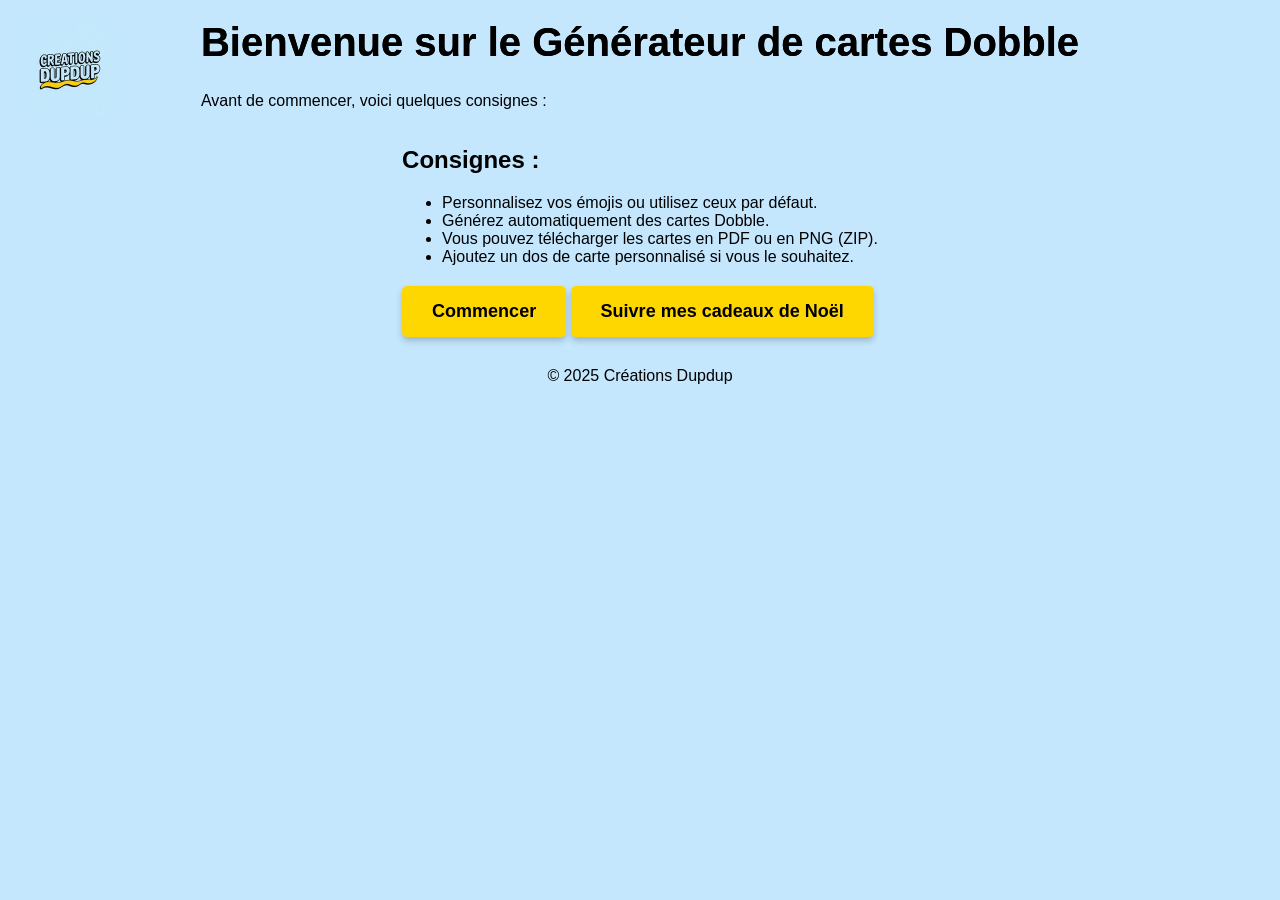
<file: index.html>
<!DOCTYPE html>
<html lang="fr">
<head>
    <meta charset="UTF-8">
    <meta name="viewport" content="width=device-width, initial-scale=1.0">
    <title>Bienvenue - Générateur de cartes Dobble</title>
    <img src="isla_200x200.74417624_o08o07y0.jpg" alt="Logo Créations Dupdup" class="logo">
    <link rel="stylesheet" href="styles/global.css">
    <link rel="stylesheet" href="styles/index.css">
</head>
<body>
    <header>
        <h1>Bienvenue sur le Générateur de cartes Dobble</h1>
        <p>Avant de commencer, voici quelques consignes :</p>
    </header>
    
    <main>
        <section class="instructions">
            <h2>Consignes :</h2>
            <ul>
                <li>Personnalisez vos émojis ou utilisez ceux par défaut.</li>
                <li>Générez automatiquement des cartes Dobble.</li>
                <li>Vous pouvez télécharger les cartes en PDF ou en PNG (ZIP).</li>
                <li>Ajoutez un dos de carte personnalisé si vous le souhaitez.</li>
            </ul>
        </section>

        <div class="actions">
            <button onclick="location.href='generateur.html'">Commencer</button>
            <button onclick="location.href='gift-tracker.html'">Suivre mes cadeaux de Noël</button>
        </div>
    </main>
    
    <footer>
        <p>&copy; 2025 Créations Dupdup</p>
    </footer>
</body>
</html>
</file>
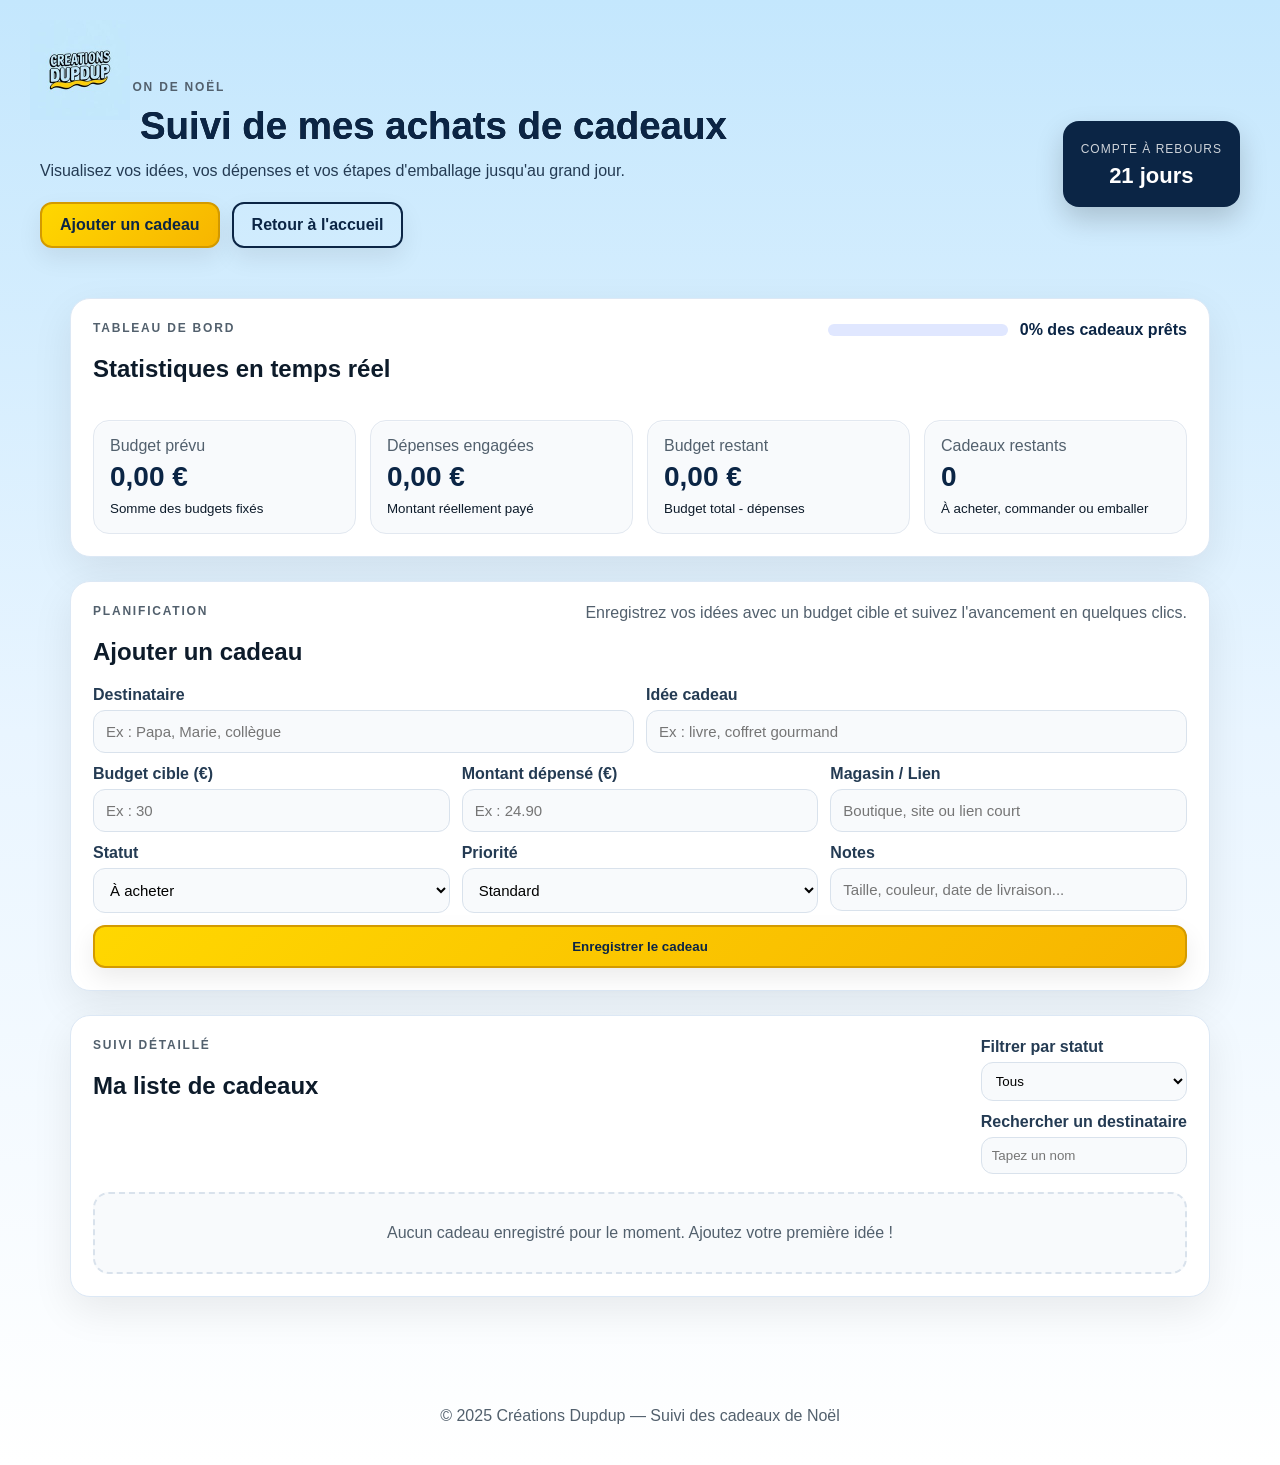
<file: gift-tracker.html>
<!DOCTYPE html>
<html lang="fr">
<head>
  <meta charset="UTF-8">
  <meta name="viewport" content="width=device-width, initial-scale=1.0">
  <title>Suivi des cadeaux de Noël</title>
  <link rel="stylesheet" href="styles/global.css">
  <link rel="stylesheet" href="styles/gift-tracker.css">
  <script defer src="scripts/gift-tracker.js"></script>
</head>
<body>
  <header class="tracker-hero">
    <img src="isla_200x200.74417624_o08o07y0.jpg" alt="Logo Créations Dupdup" class="logo">
    <div class="hero-content">
      <p class="eyebrow">Organisation de Noël</p>
      <h1>Suivi de mes achats de cadeaux</h1>
      <p class="lead">Visualisez vos idées, vos dépenses et vos étapes d'emballage jusqu'au grand jour.</p>
      <div class="hero-actions">
        <a class="button primary" href="#ajouter">Ajouter un cadeau</a>
        <a class="button ghost" href="index.html">Retour à l'accueil</a>
      </div>
    </div>
    <div class="hero-badge">
      <span class="badge-label">Compte à rebours</span>
      <span id="countdown" class="badge-value">Noël arrive !</span>
    </div>
  </header>

  <main class="tracker-grid">
    <section class="panel stats" aria-labelledby="statistiques">
      <div class="panel-header">
        <div>
          <p class="eyebrow">Tableau de bord</p>
          <h2 id="statistiques">Statistiques en temps réel</h2>
        </div>
        <div class="progress-wrapper" aria-label="Avancement global">
          <div class="progress-bar" role="progressbar" aria-valuemin="0" aria-valuemax="100" aria-valuenow="0">
            <span id="progressFill"></span>
          </div>
          <span id="progressText" class="progress-text">0% des cadeaux prêts</span>
        </div>
      </div>
      <div class="stat-cards">
        <article class="stat-card">
          <p class="label">Budget prévu</p>
          <p id="budgetTotal" class="value">0 €</p>
          <small>Somme des budgets fixés</small>
        </article>
        <article class="stat-card">
          <p class="label">Dépenses engagées</p>
          <p id="amountSpent" class="value">0 €</p>
          <small>Montant réellement payé</small>
        </article>
        <article class="stat-card">
          <p class="label">Budget restant</p>
          <p id="budgetRemaining" class="value">0 €</p>
          <small>Budget total - dépenses</small>
        </article>
        <article class="stat-card">
          <p class="label">Cadeaux restants</p>
          <p id="giftsPending" class="value">0</p>
          <small>À acheter, commander ou emballer</small>
        </article>
      </div>
    </section>

    <section id="ajouter" class="panel form-panel" aria-labelledby="nouveau-cadeau">
      <div class="panel-header">
        <div>
          <p class="eyebrow">Planification</p>
          <h2 id="nouveau-cadeau">Ajouter un cadeau</h2>
        </div>
        <p class="hint">Enregistrez vos idées avec un budget cible et suivez l'avancement en quelques clics.</p>
      </div>
      <form id="giftForm" class="gift-form">
        <div class="form-row">
          <label>Destinataire
            <input type="text" name="recipient" placeholder="Ex : Papa, Marie, collègue" required>
          </label>
          <label>Idée cadeau
            <input type="text" name="idea" placeholder="Ex : livre, coffret gourmand" required>
          </label>
        </div>
        <div class="form-row">
          <label>Budget cible (€)
            <input type="number" name="budget" min="0" step="0.01" placeholder="Ex : 30">
          </label>
          <label>Montant dépensé (€)
            <input type="number" name="price" min="0" step="0.01" placeholder="Ex : 24.90">
          </label>
          <label>Magasin / Lien
            <input type="text" name="store" placeholder="Boutique, site ou lien court">
          </label>
        </div>
        <div class="form-row">
          <label>Statut
            <select name="status">
              <option value="a-acheter">À acheter</option>
              <option value="commande">Commandé</option>
              <option value="recu">Reçu</option>
              <option value="emballe">Emballé</option>
              <option value="offert">Offert</option>
            </select>
          </label>
          <label>Priorité
            <select name="priority">
              <option value="normal">Standard</option>
              <option value="important">Important</option>
              <option value="coup-de-coeur">Coup de cœur</option>
            </select>
          </label>
          <label>Notes
            <input type="text" name="notes" placeholder="Taille, couleur, date de livraison...">
          </label>
        </div>
        <button type="submit" class="button primary">Enregistrer le cadeau</button>
      </form>
    </section>

    <section class="panel list-panel" aria-labelledby="liste-cadeaux">
      <div class="panel-header">
        <div>
          <p class="eyebrow">Suivi détaillé</p>
          <h2 id="liste-cadeaux">Ma liste de cadeaux</h2>
        </div>
        <div class="filters">
          <label>Filtrer par statut
            <select id="statusFilter">
              <option value="all">Tous</option>
              <option value="a-acheter">À acheter</option>
              <option value="commande">Commandé</option>
              <option value="recu">Reçu</option>
              <option value="emballe">Emballé</option>
              <option value="offert">Offert</option>
            </select>
          </label>
          <label>Rechercher un destinataire
            <input type="search" id="searchInput" placeholder="Tapez un nom">
          </label>
        </div>
      </div>
      <div id="giftList" class="gift-list" aria-live="polite"></div>
    </section>
  </main>

  <footer class="tracker-footer">
    <p>&copy; 2025 Créations Dupdup — Suivi des cadeaux de Noël</p>
  </footer>
</body>
</html>
</file>
<file: styles/global.css>
/* --- Styles globaux pour la page --- */
body {
    font-family: 'Poppins', sans-serif;
    margin: 0;
    padding: 0;
    background-color: #c4e7fd;
    display: flex;
    flex-direction: column;
    align-items: center;
    min-height: 100vh;
}

/* --- Style du logo --- */
.logo {
    position: absolute;
    top: 20px;
    left: 20px;
    width: 100px;
    height: 100px;
}

/* --- Style du titre principal (h1) --- */
h1 {
    font-size: 40px;
    font-weight: bold;
    color: #000000;
    text-shadow: 0px 0px 0px #000000;
    margin-top: 20px;
    text-align: center;
}

/* --- Vague décorative sous le titre --- */
.wave {
    background-color: #ffd700;
    height: 30px;
    width: 100%;
    border-radius: 50% 50% 0 0;
    transform: rotate(180deg);
    margin-bottom: 20px;
}

/* --- Section des boutons d'action --- */
.actions {
    margin-top: 20px;
}

.actions button {
    padding: 15px 30px;
    font-size: 18px;
    font-weight: bold;
    border: none;
    border-radius: 5px;
    background-color: #ffd700;
    color: #000000;
    cursor: pointer;
    box-shadow: 0 4px 6px rgba(0, 0, 0, 0.2);
    transition: transform 0.2s, box-shadow 0.2s;
}

.actions button:hover {
    transform: scale(1.05);
    box-shadow: 0 6px 10px rgba(0, 0, 0, 0.3);
}

/* --- Curseur pour ajuster les tailles --- */
.slider-container {
    margin: 20px 0;
    width: 100%;
}

.slider-label {
    display: block;
    font-size: 1rem;
    color: #000;
    margin-bottom: 10px;
    text-align: center;
}

input[type="range"] {
    width: 300px;
    margin: 0 auto;
    display: block;
}

/* --- Table de personnalisation des émojis --- */
#emojiTable {
    margin: 20px auto;
    border-collapse: collapse;
    width: 90%;
    background-color: #ffffff !important;
    box-shadow: 0 4px 8px rgba(0, 0, 0, 0.1) !important;
}

#emojiTable th, #emojiTable td {
    border: 1px solid #ddd !important;
    padding: 12px 15px !important;
    text-align: center !important;
    background-color: #ffffff !important;
}

#emojiTable th {
    background-color: #ffd700 !important;
    color: #000 !important;
}

/* Style pour les inputs de type fichier */
#emojiTable input[type="file"] {
    padding: 10px 20px !important; /* Ajoute un padding pour augmenter la taille */
    background-color: #ffd700 !important; /* Fond jaune */
    color: #000 !important; /* Texte noir */
    border: none !important; /* Supprime la bordure */
    border-radius: 5px !important; /* Coins arrondis */
    cursor: pointer !important; /* Curseur pointer au survol */
    appearance: none; /* Supprime le style par défaut des navigateurs */
    -webkit-appearance: none; /* Pour Safari */
}

#emojiTable input[type="file"]:hover {
    background-color: #e6c200 !important; /* Change le fond en jaune plus foncé */
}

/* Style des boutons "Choisir un fichier" et "Réinitialiser" */
.bouton-style, #emojiTable button {
    padding: 10px 20px;
    background-color: #ffd700; /* Jaune */
    color: #000; /* Texte noir */
    border: none;
    border-radius: 5px;
    cursor: pointer;
    display: inline-block;
    text-align: center;
    font-size: 16px;
    font-weight: bold;
    box-shadow: 0 4px 6px rgba(0, 0, 0, 0.2);
    transition: background-color 0.2s, transform 0.2s;
}

/* Effet au survol */
.bouton-style:hover, #emojiTable button:hover {
    background-color: #e6c200; /* Jaune foncé */
    transform: scale(1.05); /* Animation légère */
}


/* --- Grille des cartes --- */
.card-container-wrapper {
    display: flex;
    flex-direction: column;
    align-items: center;
    margin-top: 30px;
}

.card-container {
    display: grid;
    grid-template-columns: repeat(5, 1fr);
    gap: 25px;
    justify-content: center;
}

/* --- Style des cartes --- */
.card {
    width: 250px;
    height: 250px;
    border: 3px solid #000000;
    background: linear-gradient(135deg, #ffffff, #f9f9f9);
    box-shadow: 0 8px 12px rgba(0, 0, 0, 0.2);
    position: relative;
}

/* --- Style des émojis ou images dans les cartes --- */
.symbol {
    position: absolute;
    display: flex;
    justify-content: center;
    align-items: center;
    text-align: center;
    cursor: pointer;
    user-select: none;
    transition: transform 0.1s ease;
    border: none;
    background: none;
    border-radius: 0;
}

.symbol img {
    max-width: 100%;
    max-height: 100%;
    display: block;
}

/* --- Contrôle de taille d'émoji --- */
.size-control {
    display: none;
    position: fixed;
    bottom: 20px;
    left: 50%;
    transform: translateX(-50%);
    background-color: rgba(255, 255, 255, 0.9);
    padding: 15px;
    border: 1px solid #ccc;
    border-radius: 8px;
    box-shadow: 0 4px 8px rgba(0, 0, 0, 0.2);
    display: flex;
    align-items: center;
    gap: 10px;
}

.size-control label {
    font-size: 1rem;
    color: #000;
}

.size-control input {
    width: 150px;
}

/* --- Pied de page --- */
footer {
    margin-top: 20px;
    text-align: center;
    color: #000;
}

footer p {
    margin: 10px 0;
}

/* --- Menu hamburger --- */
.hamburger-menu {
    position: absolute;
    top: 20px;
    right: 20px;
}

#menu-toggle {
    display: none;
}

.menu-icon {
    font-size: 2rem;
    cursor: pointer;
}

.menu-items {
    display: none;
    list-style: none;
    margin: 0;
    padding: 0;
    background-color: #ffd700;
    position: absolute;
    top: 50px;
    right: 0;
    width: 200px;
    border-radius: 5px;
    box-shadow: 0 4px 6px rgba(0, 0, 0, 0.2);
}

.menu-items li {
    padding: 10px;
}

.menu-items li a {
    text-decoration: none;
    color: #000;
    display: block;
}

.menu-items li:hover {
    background-color: #e6c200;
}

#menu-toggle:checked + .menu-icon + .menu-items {
    display: block;
}

/* Cache le champ input[type="file"] */
#emojiTable input[type="file"] {
    display: none;
}

/* Style du label qui remplace le bouton "Choisir un fichier" */
#emojiTable label {
    padding: 10px 20px;
    background-color: #ffd700; /* Fond jaune */
    color: #000; /* Texte noir */
    border: none;
    border-radius: 5px;
    cursor: pointer;
    display: inline-block;
    text-align: center;
    font-size: 16px;
    font-weight: bold;
    box-shadow: 0 4px 6px rgba(0, 0, 0, 0.2);
    transition: background-color 0.2s, transform 0.2s;
}

/* Effet au survol */
#emojiTable label:hover {
    background-color: #e6c200; /* Jaune foncé */
    transform: scale(1.05); /* Légère animation */
}

/* Effet au survol */
#resetAll:hover {
    background-color: #cc0000; /* Rouge plus foncé */
    transform: scale(1.05);
}

/* Dos des cartes */
.upload-back-container {
    text-align: center;
    margin-bottom: 20px;
}

#backCardPreview {
    display: block;
    margin: 10px auto;
    max-width: 100px;
    max-height: 100px;
    border: 2px solid #ccc;
    border-radius: 5px;
}

.buttons-container {
    display: flex;
    justify-content: center; /* Centre les boutons horizontalement */
    gap: 20px; /* Espace entre les boutons */
    align-items: center; /* Aligne les éléments verticalement */
    margin-top: 20px;
}
</file>
<file: styles/index.css>
/* --- Styles spécifiques à la page d'accueil --- */
.wave {
    background-color: #ffd700;
    height: 30px;
    width: 100%;
    border-radius: 50% 50% 0 0;
    transform: rotate(180deg);
    margin-bottom: 20px;
}

/* --- Grille des cartes --- */
.card-container {
    display: grid;
    grid-template-columns: repeat(5, 1fr);
    gap: 25px;
    justify-content: center;
}

/* --- Style des cartes --- */
.card {
    width: 250px;
    height: 250px;
    border: 3px solid #000000;
    background: linear-gradient(135deg, #ffffff, #f9f9f9);
    box-shadow: 0 8px 12px rgba(0, 0, 0, 0.2);
    position: relative;
}

/* --- Style du logo --- */
.logo {
    position: absolute;
    top: 20px;
    left: 20px;
    width: 100px;
    height: 100px;
</file>
<file: styles/gift-tracker.css>
body {
  background: linear-gradient(180deg, #c4e7fd 0%, #e9f5ff 50%, #ffffff 100%);
  color: #0d1b2a;
}

.tracker-hero {
  position: relative;
  width: 100%;
  max-width: 1200px;
  padding: 80px 30px 50px;
  display: grid;
  grid-template-columns: 2fr 1fr;
  gap: 20px;
  align-items: center;
}

.hero-content h1 {
  font-size: clamp(28px, 3vw, 42px);
  margin: 10px 0;
  color: #0b2545;
}

.hero-content .lead {
  margin: 0;
  color: #243b53;
  max-width: 600px;
  line-height: 1.6;
}

.hero-actions {
  display: flex;
  gap: 12px;
  margin-top: 18px;
  flex-wrap: wrap;
}

.button {
  display: inline-flex;
  align-items: center;
  justify-content: center;
  gap: 8px;
  padding: 12px 18px;
  border-radius: 12px;
  font-weight: 700;
  border: 2px solid #0b2545;
  text-decoration: none;
  color: #0b2545;
  background: #fff;
  box-shadow: 0 10px 25px rgba(0, 0, 0, 0.08);
  transition: transform 150ms ease, box-shadow 150ms ease, background 150ms ease;
}

.button.primary {
  background: linear-gradient(135deg, #ffd700, #f7b500);
  border-color: #d39a00;
}

.button.ghost {
  background: transparent;
  border-color: #0b2545;
}

.button:hover {
  transform: translateY(-2px);
  box-shadow: 0 12px 28px rgba(0, 0, 0, 0.12);
}

.hero-badge {
  justify-self: end;
  background: #0b2545;
  color: #fff;
  border-radius: 16px;
  padding: 18px;
  text-align: center;
  box-shadow: 0 12px 28px rgba(0, 0, 0, 0.18);
}

.badge-label {
  font-size: 12px;
  text-transform: uppercase;
  letter-spacing: 1px;
  opacity: 0.8;
}

.badge-value {
  display: block;
  font-weight: 800;
  font-size: 22px;
  margin-top: 6px;
}

.eyebrow {
  text-transform: uppercase;
  letter-spacing: 1.8px;
  font-weight: 800;
  font-size: 12px;
  color: #52606d;
  margin: 0;
}

.tracker-grid {
  width: 100%;
  max-width: 1200px;
  display: grid;
  grid-template-columns: 1fr;
  gap: 24px;
  padding: 0 30px 50px;
  box-sizing: border-box;
}

.panel {
  background: #fff;
  border-radius: 20px;
  padding: 22px;
  box-shadow: 0 14px 40px rgba(0, 0, 0, 0.08);
  border: 1px solid #dce8f5;
}

.panel-header {
  display: flex;
  justify-content: space-between;
  align-items: flex-start;
  gap: 16px;
  flex-wrap: wrap;
}

.progress-wrapper {
  display: flex;
  align-items: center;
  gap: 12px;
}

.progress-bar {
  width: 180px;
  height: 12px;
  background: #e0e7ff;
  border-radius: 999px;
  overflow: hidden;
  position: relative;
}

.progress-bar span {
  display: block;
  height: 100%;
  background: linear-gradient(135deg, #2dd4bf, #0ea5e9);
  width: 0;
  transition: width 200ms ease;
}

.progress-text {
  font-weight: 700;
  color: #0b2545;
}

.stat-cards {
  display: grid;
  grid-template-columns: repeat(auto-fit, minmax(200px, 1fr));
  gap: 14px;
  margin-top: 18px;
}

.stat-card {
  background: #f8fafc;
  border-radius: 16px;
  padding: 16px;
  border: 1px solid #e2e8f0;
  box-shadow: inset 0 1px 0 rgba(255, 255, 255, 0.5);
}

.stat-card .label {
  margin: 0;
  color: #52606d;
}

.stat-card .value {
  font-size: 28px;
  margin: 6px 0;
  font-weight: 800;
  color: #0b2545;
}

.form-panel .hint {
  margin: 0;
  color: #52606d;
}

.gift-form {
  display: flex;
  flex-direction: column;
  gap: 12px;
}

.form-row {
  display: grid;
  grid-template-columns: repeat(auto-fit, minmax(240px, 1fr));
  gap: 12px;
}

.gift-form label {
  display: flex;
  flex-direction: column;
  gap: 6px;
  font-weight: 600;
  color: #243b53;
}

.gift-form input,
.gift-form select {
  padding: 12px;
  border-radius: 12px;
  border: 1px solid #d9e2ec;
  background: #f8fafc;
  font-size: 15px;
}

.list-panel .filters {
  display: grid;
  grid-template-columns: repeat(auto-fit, minmax(200px, 1fr));
  gap: 12px;
  align-items: end;
}

.list-panel label {
  display: flex;
  flex-direction: column;
  gap: 6px;
  color: #243b53;
  font-weight: 600;
}

.list-panel input,
.list-panel select {
  padding: 10px;
  border-radius: 12px;
  border: 1px solid #d9e2ec;
  background: #f8fafc;
}

.gift-list {
  margin-top: 18px;
  display: grid;
  grid-template-columns: repeat(auto-fit, minmax(280px, 1fr));
  gap: 14px;
}

.gift-card {
  border: 1px solid #e2e8f0;
  border-radius: 16px;
  padding: 14px;
  background: #fff;
  box-shadow: 0 10px 24px rgba(15, 23, 42, 0.06);
  display: grid;
  gap: 8px;
}

.card-header {
  display: flex;
  justify-content: space-between;
  gap: 10px;
  align-items: flex-start;
}

.card-title {
  margin: 0;
  font-size: 18px;
  color: #0b2545;
}

.recipient {
  margin: 0;
  font-weight: 600;
  color: #52606d;
}

.status-pill {
  padding: 6px 10px;
  border-radius: 999px;
  font-size: 12px;
  font-weight: 700;
  color: #0b2545;
  background: #f1f5f9;
  border: 1px solid #cbd5e1;
}

.status-pill[data-status="commande"] { background: #fff3cd; border-color: #facc15; }
.status-pill[data-status="recu"] { background: #dcfce7; border-color: #22c55e; }
.status-pill[data-status="emballe"] { background: #e0f2fe; border-color: #38bdf8; }
.status-pill[data-status="offert"] { background: #ecfeff; border-color: #14b8a6; }

.meta {
  display: grid;
  grid-template-columns: repeat(auto-fit, minmax(140px, 1fr));
  gap: 6px;
  margin: 6px 0;
  color: #334e68;
  font-size: 14px;
}

.notes {
  margin: 0;
  color: #52606d;
  font-size: 14px;
}

.tags {
  display: flex;
  gap: 8px;
  flex-wrap: wrap;
}

.tag {
  padding: 6px 10px;
  border-radius: 12px;
  background: #f1f5f9;
  color: #243b53;
  font-weight: 700;
  font-size: 12px;
}

.tag.priority { background: #fee2e2; color: #991b1b; }
.tag.link { background: #e0f2fe; color: #0369a1; }

.card-actions {
  display: grid;
  gap: 8px;
  grid-template-columns: repeat(auto-fit, minmax(160px, 1fr));
}

.card-actions label {
  display: flex;
  flex-direction: column;
  gap: 6px;
  color: #243b53;
  font-weight: 600;
}

.card-actions select,
.card-actions input {
  padding: 10px;
  border-radius: 12px;
  border: 1px solid #d9e2ec;
  background: #f8fafc;
}

.card-buttons {
  display: flex;
  gap: 8px;
  flex-wrap: wrap;
}

.card-buttons button {
  border: none;
  padding: 10px 12px;
  border-radius: 12px;
  font-weight: 700;
  cursor: pointer;
  background: #0ea5e9;
  color: #fff;
  box-shadow: 0 10px 20px rgba(14, 165, 233, 0.2);
  transition: transform 120ms ease;
}

.card-buttons button.secondary { background: #e11d48; }
.card-buttons button.ghost { background: #fff; color: #0b2545; border: 1px solid #d9e2ec; }

.card-buttons button:hover { transform: translateY(-1px); }

.empty-state {
  text-align: center;
  padding: 30px;
  color: #52606d;
  border: 2px dashed #d9e2ec;
  border-radius: 16px;
  background: #f8fafc;
}

.tracker-footer {
  padding: 30px;
  text-align: center;
  color: #52606d;
}

@media (max-width: 860px) {
  .tracker-hero {
    grid-template-columns: 1fr;
    padding-top: 40px;
  }

  .hero-badge {
    justify-self: start;
  }
}
</file>
